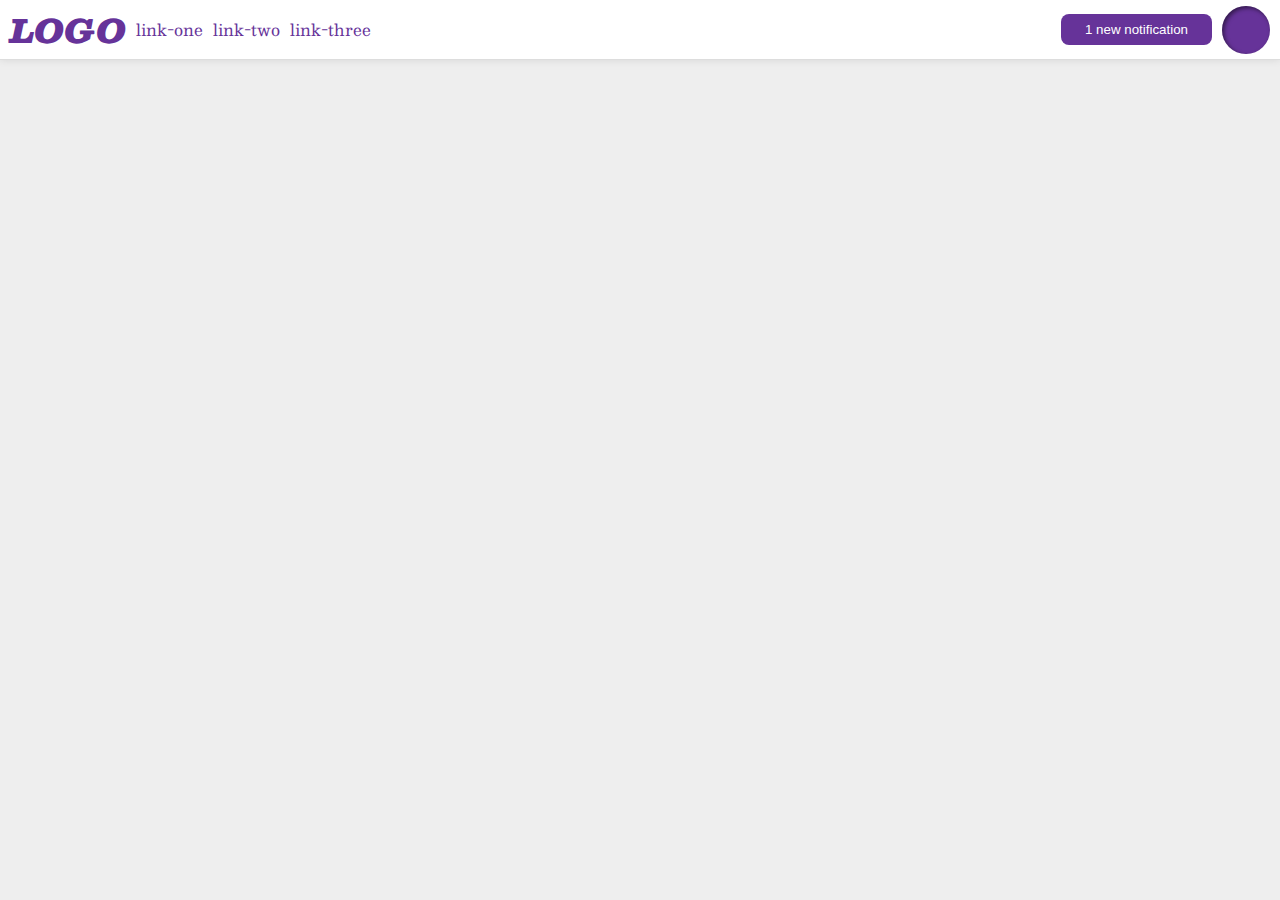
<file: foundations/flex/03-flex-header-2/index.html>
<!DOCTYPE html>
<html lang="en">
  <head>
    <meta charset="UTF-8">
    <meta http-equiv="X-UA-Compatible" content="IE=edge">
    <meta name="viewport" content="width=device-width, initial-scale=1.0">
    <title>Flex Header 2</title>
    <link rel="stylesheet" href="style.css">
  </head>
  <body>
    <div class="header">
      <div class="left-nav">
        <div class="logo">
          LOGO
        </div>
        <ul class="links">
          <li><a href="https://google.com">link-one</a></li>
          <li><a href="https://google.com">link-two</a></li>
          <li><a href="https://google.com">link-three</a></li>
        </ul>
      </div>
      <div class="right-nav">
        <button class="notifications">
          1 new notification
        </button>
        <div class="profile-image"></div>
      </div>
    </div>
  </body>
</html>
</file>
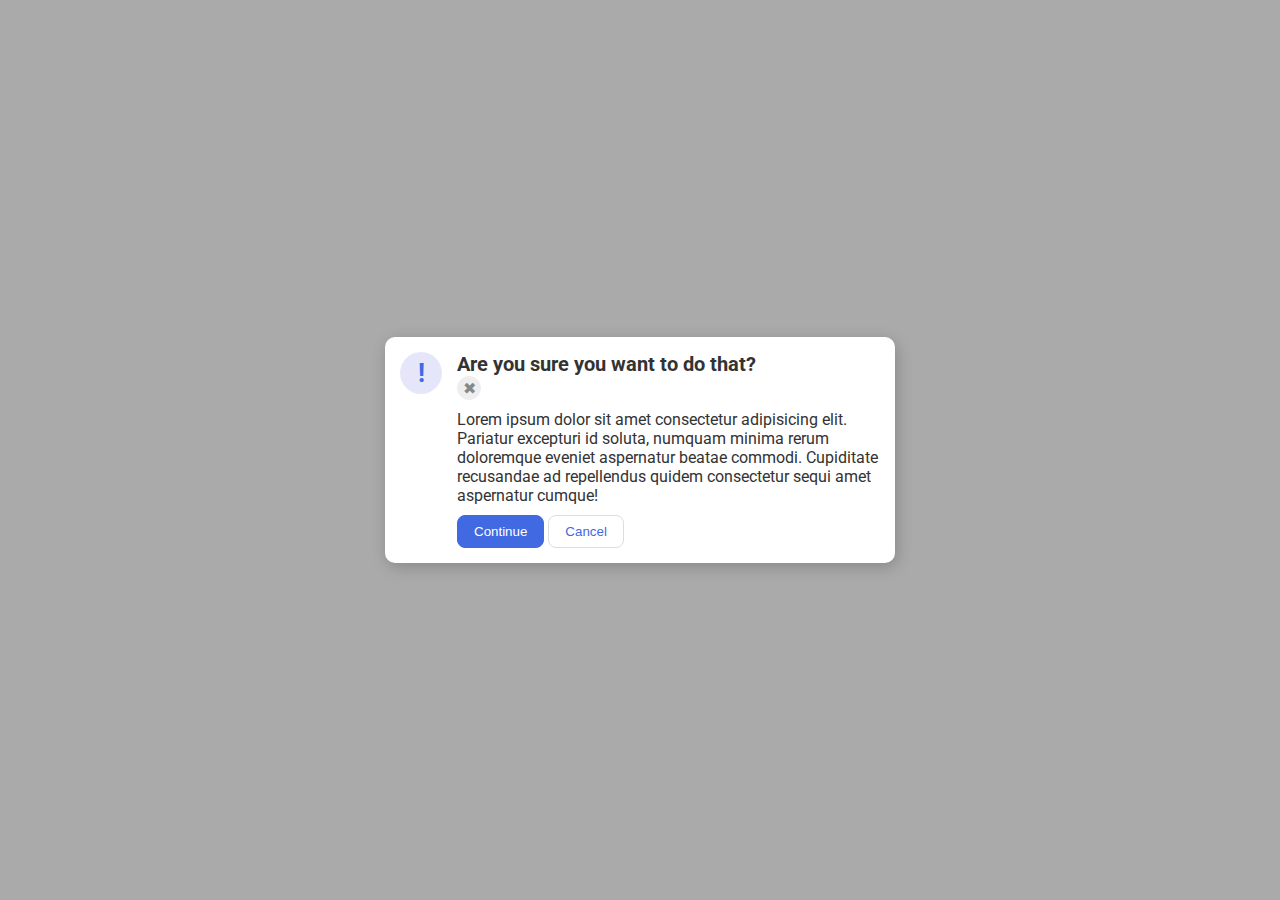
<file: foundations/flex/05-flex-modal/index.html>
<!DOCTYPE html>
<html lang="en">
  <head>
    <meta charset="UTF-8">
    <meta http-equiv="X-UA-Compatible" content="IE=edge">
    <meta name="viewport" content="width=device-width, initial-scale=1.0">
    <link rel="stylesheet" href="style.css">
    <title>Modal</title>
  </head>
  <body>
    <div class="modal">
      <div class="icon">!</div>
      <div class="column">
      <div class="same-line">
      <div class="header">Are you sure you want to do that?</div>
      <button class="close-button">✖</button>
      </div>
      <div class="text">Lorem ipsum dolor sit amet consectetur adipisicing elit. Pariatur excepturi id soluta, numquam minima rerum doloremque eveniet aspernatur beatae commodi. Cupiditate recusandae ad repellendus quidem consectetur sequi amet aspernatur cumque!</div>
      <div class="same-line">
      <button class="continue">Continue</button>
      <button class="cancel">Cancel</button>
      </div>
      </div>
    </div>
  </body>
</html>
</file>
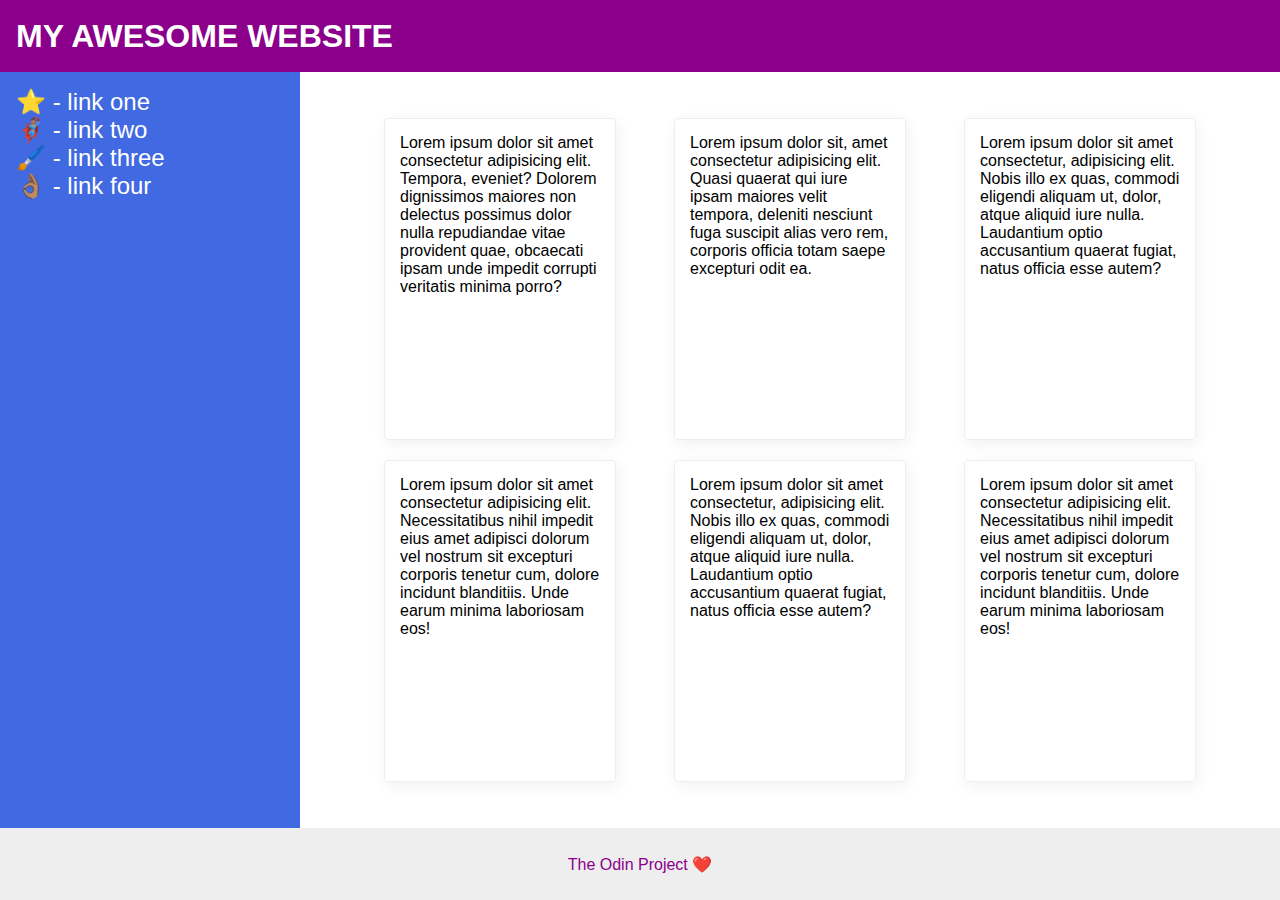
<file: foundations/flex/07-flex-layout-2/index.html>
<!DOCTYPE html>
<html lang="en">
  <head>
    <meta charset="UTF-8">
    <meta http-equiv="X-UA-Compatible" content="IE=edge">
    <meta name="viewport" content="width=device-width, initial-scale=1.0">
    <title>The Holy Grail</title>
    <link rel="stylesheet" href="style.css">
  </head>
  <body>
    <div class="header">
      MY AWESOME WEBSITE
    </div>
    <div class="main">
    <div class="sidebar">
      <ul>
        <li><a href="#">⭐ - link one</a></li>
        <li><a href="#">🦸🏽‍♂️ - link two</a></li>
        <li><a href="#">🖌️ - link three</a></li>
        <li><a href="#">👌🏽 - link four</a></li>
      </ul>
    </div>
    <div class="text-boxes">
    <div class="card">Lorem ipsum dolor sit amet consectetur adipisicing elit. Tempora, eveniet? Dolorem dignissimos maiores non delectus possimus dolor nulla repudiandae vitae provident quae, obcaecati ipsam unde impedit corrupti veritatis minima porro?</div>
    <div class="card">Lorem ipsum dolor sit, amet consectetur adipisicing elit. Quasi quaerat qui iure ipsam maiores velit tempora, deleniti nesciunt fuga suscipit alias vero rem, corporis officia totam saepe excepturi odit ea.</div>
    <div class="card">Lorem ipsum dolor sit amet consectetur, adipisicing elit. Nobis illo ex quas, commodi eligendi aliquam ut, dolor, atque aliquid iure nulla. Laudantium optio accusantium quaerat fugiat, natus officia esse autem?</div>
    <div class="card">Lorem ipsum dolor sit amet consectetur adipisicing elit. Necessitatibus nihil impedit eius amet adipisci dolorum vel nostrum sit excepturi corporis tenetur cum, dolore incidunt blanditiis. Unde earum minima laboriosam eos!</div>
    <div class="card">Lorem ipsum dolor sit amet consectetur, adipisicing elit. Nobis illo ex quas, commodi eligendi aliquam ut, dolor, atque aliquid iure nulla. Laudantium optio accusantium quaerat fugiat, natus officia esse autem?</div>
    <div class="card">Lorem ipsum dolor sit amet consectetur adipisicing elit. Necessitatibus nihil impedit eius amet adipisci dolorum vel nostrum sit excepturi corporis tenetur cum, dolore incidunt blanditiis. Unde earum minima laboriosam eos!</div>
    </div>
  </div>
    <div class="footer">
      The Odin Project ❤️
    </div>
  </body>
</html>
</file>
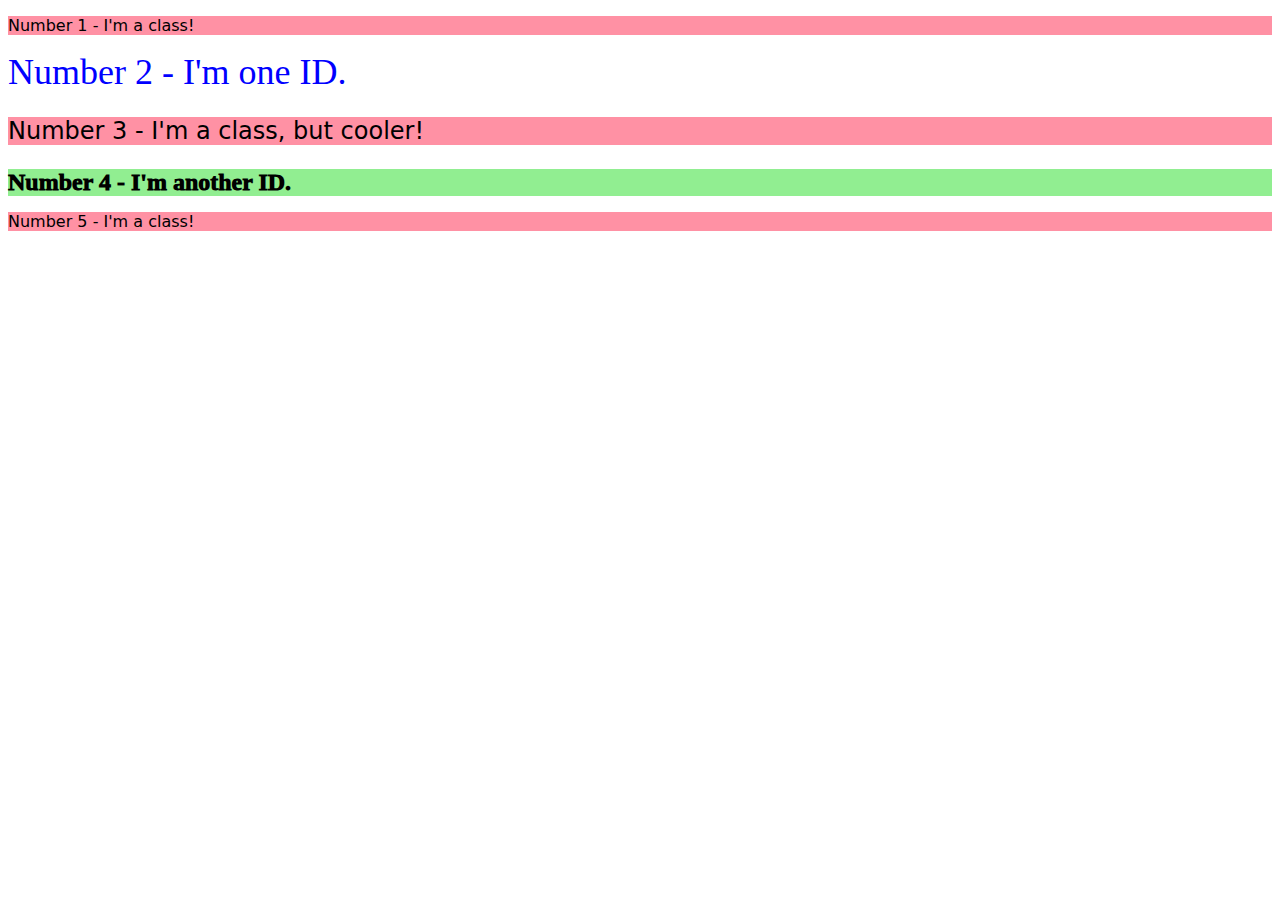
<file: foundations/intro-to-css/02-class-id-selectors/index.html>
<!DOCTYPE html>
<html lang="en">
  <head>
    <meta charset="UTF-8">
    <meta http-equiv="X-UA-Compatible" content="IE=edge">
    <meta name="viewport" content="width=device-width, initial-scale=1.0">
    <title>Class and ID Selectors</title>
    <link rel="stylesheet" href="style.css">
  </head>
  <body>
    <p class="odd">Number 1 - I'm a class!</p>
    <div id="second">Number 2 - I'm one ID.</div>
    <p class="odd font-selector">Number 3 - I'm a class, but cooler!</p>
    <div id="fourth" class="font-selector">Number 4 - I'm another ID.</div>
    <p class="odd">Number 5 - I'm a class!</p>
  </body>
</html>
</file>
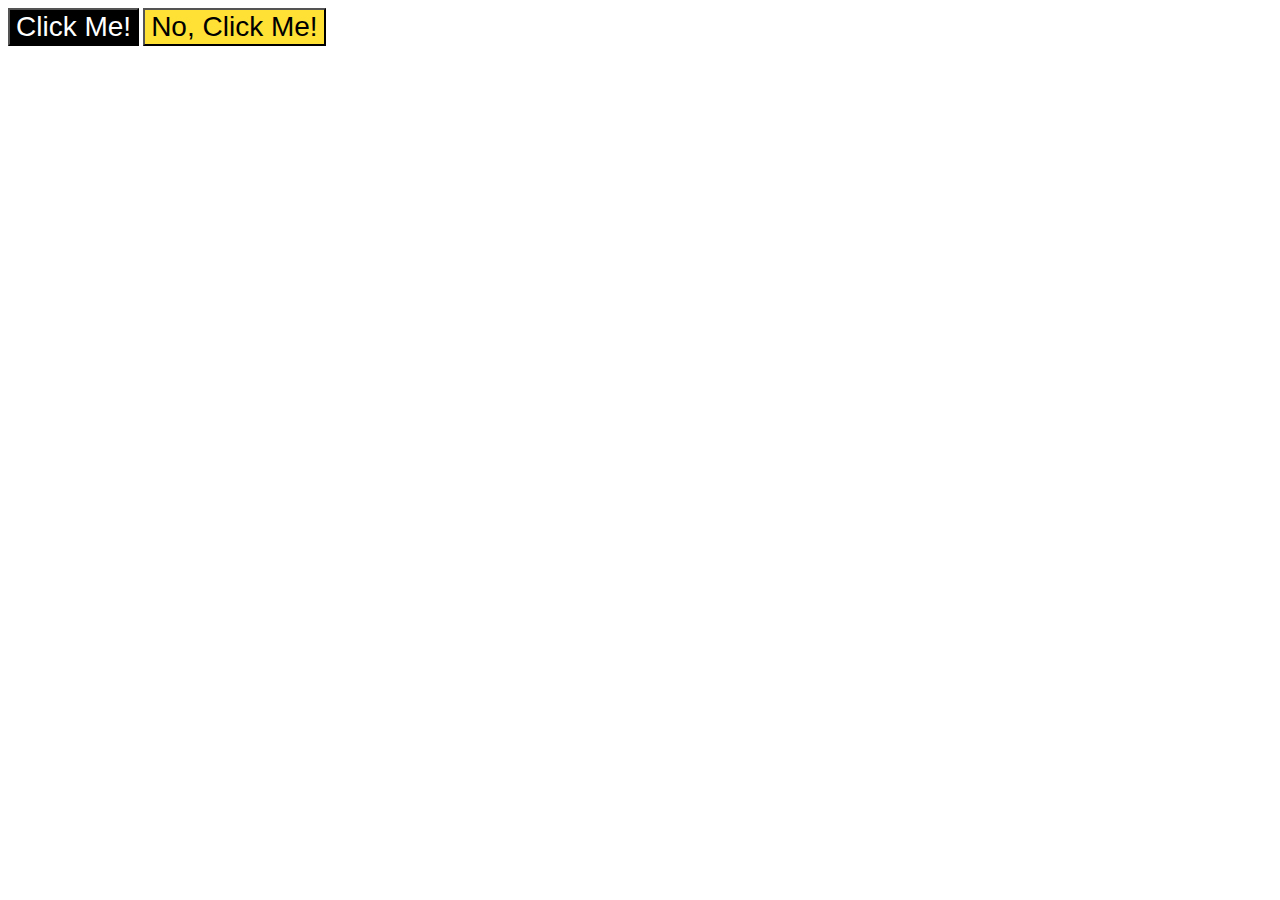
<file: foundations/intro-to-css/03-grouping-selectors/index.html>
<!DOCTYPE html>
<html lang="en">
  <head>
    <meta charset="UTF-8">
    <meta http-equiv="X-UA-Compatible" content="IE=edge">
    <meta name="viewport" content="width=device-width, initial-scale=1.0">
    <title>Grouping Selectors</title>
    <link rel="stylesheet" href="style.css">
  </head>
  <body>
    <button class="one">Click Me!</button>
    <button class="two">No, Click Me!</button>
  </body>
</html>
</file>
<file: foundations/flex/03-flex-header-2/style.css>
/* this is some magical font-importing.  
you'll learn about it later. */
@import url('https://fonts.googleapis.com/css2?family=Besley:ital,wght@0,400;1,900&display=swap');

body {
  margin: 0;
  background: #eee;
  font-family: Besley, serif;
}

.header {
  background: white;
  border-bottom: 1px solid #ddd;
  box-shadow: 0 0 8px rgba(0,0,0,.1);
  display: flex;
  justify-content: space-between;
}

.profile-image {
  background: rebeccapurple;
  box-shadow: inset 2px 2px 4px rgba(0,0,0,.5);
  border-radius: 50%;
  width: 48px;
  height: 48px;
}

.logo {
  color: rebeccapurple;
  font-size: 32px;
  font-weight: 900;
  font-style: italic;
}

button {
  border: none;
  border-radius: 8px;
  background: rebeccapurple;
  color: white;
  padding: 8px 24px;
}

a {
  /* this removes the line under our links */
  text-decoration: none;
  color: rebeccapurple;
}

ul {
  list-style-type: none;
  display: flex;
  padding: 0;
  gap: 10px;
}

.left-nav,
.right-nav {
  display: flex;
  align-items: center;
  gap: 10px;
}

.left-nav {
  margin-left: 10px;
}

.right-nav {
  margin-right: 10px;
}
</file>
<file: foundations/flex/05-flex-modal/style.css>
@import url('https://fonts.googleapis.com/css2?family=Roboto:wght@400;700&display=swap');

html, body {
  height: 100%;
}

body {
  font-family: Roboto, sans-serif;
  margin: 0;
  background: #aaa;
  color: #333;
  /* I'll give you this one for free lol */
  display: flex;
  align-items: center;
  justify-content: center;
}

.modal {
  background: white;
  width: 480px;
  border-radius: 10px;
  box-shadow: 2px 4px 16px rgba(0,0,0,.2);
  display: flex;
  padding: 15px;
  gap: 15px;
}

.icon {
  color: royalblue;
  font-size: 26px;
  font-weight: 700;
  background: lavender;
  width: 42px;
  height: 42px;
  border-radius: 50%;
  display: flex;
  align-items: center;
  justify-content: center;
  flex-shrink: 0;
}

.header {
  display: flex;
  font-weight: bold;
  font-size: 20px;
}

.text {
  margin: 10px 0;
}

.close-button {
  background: #eee;
  border-radius: 50%;
  color: #888;
  font-weight: 400;
  font-size: 16px;
  height: 24px;
  width: 24px;
  border: 1px solid #eee;
  padding: 0;
  margin-left: auto;
}

button {
  cursor: pointer;
  padding: 8px 16px;
  border-radius: 8px;
}

button.continue {
  background: royalblue;
  border: 1px solid royalblue;
  color: white;
}

button.cancel {
  background: white;
  border: 1px solid #ddd;
  color: royalblue;
}
</file>
<file: foundations/flex/07-flex-layout-2/style.css>
body {
  font-family: -apple-system, BlinkMacSystemFont, 'Segoe UI', Roboto, Oxygen, Ubuntu, Cantarell, 'Open Sans', 'Helvetica Neue', sans-serif;
  margin: 0;
  min-height: 100vh;
  display: flex;
  flex-direction: column;
}

.header {
  height: 72px;
  background: darkmagenta;
  color: white;
  font-weight: 900;
  font-size: 32px;
  display: flex;
  align-items: center;
  padding-left: 16px;
  flex: none;
}

.main {
  display: flex;
  flex: 1;
}

.text-boxes {
  display: flex;
  flex-wrap: wrap;
  justify-content: space-evenly;
  gap: 20px;
  padding: 46px;
}

.footer {
  height: 72px;
  background: #eee;
  color: darkmagenta;
  display: flex;
  justify-content: center;
  align-items: center;
  flex: none;
}

.sidebar {
  width: 300px;
  background: royalblue;
  box-sizing: border-box;
  flex-shrink: 0;
}

.card {
  border: 1px solid #eee;
  box-shadow: 2px 4px 16px rgba(0,0,0,.06);
  border-radius: 4px;
  width: 200px;
  padding: 15px;
}

ul {
  list-style-type: none;
  margin: 16px auto auto 16px;
  padding: 0;
  font-size: 24px;
}

a {
  text-decoration: none;
  color: white;
}
</file>
<file: foundations/intro-to-css/02-class-id-selectors/style.css>
/* style.css */

.odd {
    background-color: #FF91A4;
    font-family: 'Verdana', 'DejaVu Sans', 'sans-serif';
}

.font-selector {
    font-size: 24px;
}

#second {
    color: rgb(0,0,255);
    font-size: 36px;
}

#fourth {
    background-color: hsl(120,73%,75%);
    font-weight: 1000;
}
</file>
<file: foundations/intro-to-css/03-grouping-selectors/style.css>
/* style.css */

.one {
    background-color: black;
    color: white;
}

.two {
    background-color: #FFE135;
}

.one,
.two {
    font-size: 28px;
    font-family: Helvetica, 'Times New Roman', sans-serif;
}
</file>
